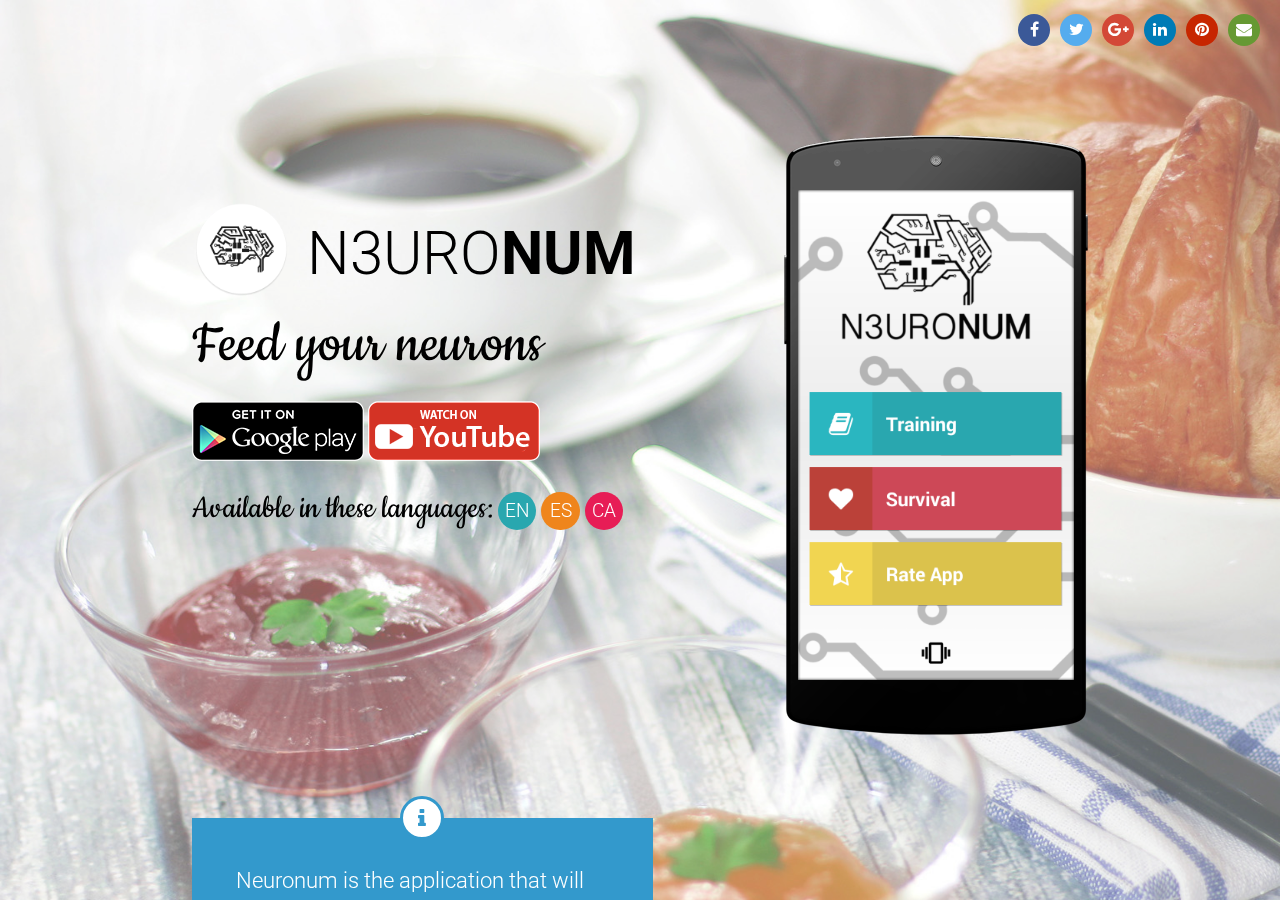
<file: index.html>
<!doctype html>
<html lang="es">
<head>
  <meta charset="utf-8">
  <meta content="IE=edge,chrome=1" http-equiv="X-UA-Compatible">
  <meta content="width=device-width; initial-scale=1.0; maximum-scale=1.0; user-scalable=0;" name="viewport">
  <link type="image/x-icon" href="img/favicon.ico" rel="shortcut icon" />
  <title>Neuronum - Keep your brain in shape</title>
  <meta name="description" content="Neuronum, mental fitness any place, any time" />

  <!-- Schema.org markup for Google+ -->
  <link rel="author" href="https://plus.google.com/10743302972109385466" />
  <meta itemprop="name" content="Neuronum" />
  <meta itemprop="description" content="Neuronum, mental fitness any place, any time" />
  <meta itemprop="image" content="http://neuronum.enjoydreamers.com/img/tw-large.png" />

  <!-- Twitter Card data -->
  <meta name="twitter:card" content="summary_large_image" />
  <meta name="twitter:site" content="@EnjoyDreamers" />
  <meta name="twitter:title" content="Neuronum" />
  <meta name="twitter:description" content="Neuronum, mental fitness any place, any time" />
  <meta name="twitter:creator" content="@EnjoyDreamers" />
  <meta name="twitter:image:src" content="http://neuronum.enjoydreamers.com/img/tw-large.png" />

  <!-- Open Graph data -->
  <meta property="og:title" content="Neuronum" />
  <meta property="og:type" content="website" />
  <meta property="og:url" content="http://neuronum.enjoydreamers.com/index.html" />
  <meta property="og:image" content="http://neuronum.enjoydreamers.com/img/fb-large.png" />
  <meta property="og:description" content="Neuronum, mental fitness any place, any time" />
  <meta property="og:site_name" content="Neuronum" />
  <meta property="article:published_time" content="2015-03-07T05:59:00+01:00" />
  <meta property="article:modified_time" content="2015-03-07T19:08:47+01:00" />

  <link href="http://fonts.googleapis.com/css?family=Cookie" rel="stylesheet" type="text/css">
  <link href='http://fonts.googleapis.com/css?family=Roboto:400,100,900italic,900,700italic,700,500,500italic,400italic,300italic,300,100italic' rel='stylesheet' type='text/css'>
  <link rel="stylesheet" href="http://maxcdn.bootstrapcdn.com/font-awesome/4.3.0/css/font-awesome.min.css">
  <link href="css/normalize.css" rel="stylesheet">
  <link href="css/styles.css" rel="stylesheet">
  <script src="https://ajax.googleapis.com/ajax/libs/jquery/1.11.2/jquery.min.js"></script>
</head>
<body>
  <div id="whiter"></div>
  <div id="darker" class="hidden"></div>

  <header>
    <span id="app-name">N3URO<strong>NUM</strong></span>

    <ul id="sharer">
      <li id="share-text">Share it</li>
      <li><a target="_blank" rel="nofollow" href="http://www.facebook.com/sharer.php?u=http://neuronum.enjoydreamers.com"><span class="gumet bg-facebook"><i class="fa fa-facebook"></i></span></a></li>
      <li><a target="_blank" rel="nofollow" href="https://twitter.com/share?url=http://neuronum.enjoydreamers.com/&text=Use+Neuronum+APP+and+test+your+mental+fitness+http://neuronum.enjoydreamers.com&hashtags=fitness,mental,app"><span class="gumet bg-twitter"><i class="fa fa-twitter"></i></span></a></li>
      <li><a target="_blank" rel="nofollow" href="https://plus.google.com/share?url=http://neuronum.enjoydreamers.com"><span class="gumet bg-gplus"><i class="fa fa-google-plus"></i></span></a></li>
      <li><a target="_blank" rel="nofollow" href="http://www.linkedin.com/shareArticle?mini=true&url=http://neuronum.enjoydreamers.com"><span class="gumet bg-linkedin"><i class="fa fa-linkedin"></i></span></a></li>
      <li><a target="_blank" rel="nofollow" href="http://pinterest.com/pin/create/link/?url=http%3A%2F%2Fneuronum.enjoydreamers.com"><span class="gumet bg-pinterest"><i class="fa fa-pinterest"></i></span></a></li>
      <li><a target="_blank" rel="nofollow" href="mailto:contact@enjoydreamers.com?subject=Neuronum APP&body=Use Neuronum APP and test your mental fitness http://neuronum.enjoydreamers.com"><span class="gumet bg-email"><i class="fa fa-envelope"></i></span></a></li>
    </ul>

    <a href="https://play.google.com/store/apps/details?id=com.enjoydreamers.neuronum" target="_blank" rel="nofollow" id="app-download"><img src="img/google-play-button-small.png"/></a>
  </header>

  <div id="content">
    <h1>
      <img id="logo" src="img/logo.png" title="Neuronum logo" alt="Neuronum logo"/>
      N3URO<strong>NUM</strong>
    </h1>
    <h2>Feed your neurons</h2>
    <div id="get-it">
      <a href="https://play.google.com/store/apps/details?id=com.enjoydreamers.neuronum" target="_blank" rel="nofollow"><img src="img/google-play-button.png" alt="Google play button" title="Google play button"/></a>
      <img id="youtube-opener" class="cursor-pointer" src="img/youtube-button.png" alt="Youtube button" title="Youtube button"/>
    </div>
    <div id="laguages">
      <span>Available in these languages:</span>
      <a class="gummet bg-eng" href="index.html" title="English">EN</a>
      <a class="gummet bg-esp" href="index_es.html" title="Español">ES</a>
      <a class="gummet bg-cat" href="index_ca.html" title="Català">CA</a>
    </div>

    <div id="main" class="desc">
      <div class="icon"><i class="fa fa-info"></i></div>
      <p>Neuronum is the application that will help you to develop your <strong>Mental Fitness</strong>.</p>
      <p>Make simple numerical calculations every day in order to improve your memory and mental arithmetic skills.</p>
      <p>Do not forget to do some exercice every day to keep a "Mens sana in corpore sano"</p>
    </div>

    <div class="example">
      <div><img src="img/neuronum_001.png" alt="Snapshot main screen" title="Snapshot main screen"/></div>
    </div>

    <div id="training" class="desc">
      <div class="icon"><i class="fa fa-book"></i></div>
      <h3>TRAINING</h3>
      <p>Choose between normal mode and memory mode.</p>
    </div>

    <div class="example">
      <div><img src="img/neuronum_002.png" alt="Snapshot training mode" title="Snapshot training mode"/></div>
    </div>

    <div id="normal-mode" class="desc">
      <div class="icon"><i class="fa fa-plus"></i></div>
      <h3>NORMAL MODE</h3>
      <p>Choose the level and the kind of operation and solve the operations that will appear.</p>
      <p>¡On each level the difficulty grows! ¿Will you be able to pass every level?</p>
    </div>

    <div class="example">
      <div><img src="img/neuronum_003.png" alt="Snapshot normal mode" title="Snapshot normal mode"/></div>
    </div>

    <div id="solve" class="desc">
      <div class="icon"><i class="fa fa-calculator"></i></div>
      <h3>SOLVE</h3>
      <p>Use the numeric keyboard to set the correct answer.</p>
      <p>Swipe your finger to go back to the operation every time you need it.</p>
    </div>

    <div class="example">
      <div><img src="img/neuronum_004.png" alt="Snapshot solve screen" title="Snapshot solve screen"/></div>
    </div>

    <div id="correct" class="desc">
      <div class="icon"><i class="fa fa-check"></i></div>
      <h3>CORRECTION</h3>
      <p>Observe the result and keep going.</p>
    </div>

    <div class="example">
      <div><img src="img/neuronum_005.png" alt="Snapshot correct screen" title="Snapshot correct screen"/></div>
    </div>

    <div id="memory-mode" class="desc">
      <div class="icon"><i class="fa fa-clock-o"></i></div>
      <h3>MEMORY MODE</h3>
      <p>As the normal mode, but you will only get some seconds to memorize the operation.</p>
    </div>

    <div class="example">
      <div><img src="img/neuronum_006.png" alt="Snapshot memory mode" title="Snapshot memory mode"/></div>
    </div>

    <div id="survival-mode" class="desc">
      <div class="icon"><i class="fa fa-heart"></i></div>
      <h3>SURVIVAL</h3>
      <p>Test your skills and overcome yourself or your friends.</p>
    </div>

    <div class="example">
      <div><img src="img/neuronum_007.png" alt="Snapshot survival mode" title="Snapshot surival mode"/></div>
    </div>

    <div id="share" class="desc">
      <div class="icon"><i class="fa fa-share-alt"></i></div>
      <h3>SHARE</h3>
      <p>Feel proud of your progress and share it with everyone.</p>
    </div>

    <div class="example">
      <div><img src="img/neuronum_008.png" alt="Snapshot share screen" title="Snapshot share screen"/></div>
    </div>

    <div id="rate" class="desc">
      <div class="icon"><i class="fa fa-star"></i></div>
      <h3>RATE</h3>
      <p>Your opinion is important to us. Share it so we can improve this APP.</p>
    </div>

    <div class="example">
      <div><img src="img/neuronum_009.png" alt="Rate us" title="Rate us"/></div>
    </div>

  </div>

  <div id="nexus-wrapper">
    <ul>
      <li data-screen="main" class="active"><img src="img/neuronum_001.png" alt="Snapshot main screen" title="Snapshot main screen"/></li>
      <li data-screen="training"><img src="img/neuronum_002.png" alt="Snapshot training mode" title="Snapshot training mode"/></li>
      <li data-screen="normal"><img src="img/neuronum_003.png" alt="Snapshot normal mode" title="Snapshot normal mode"/></li>
      <li data-screen="solve"><img src="img/neuronum_004.png" alt="Snapshot solve screen" title="Snapshot solve screen"/></li>
      <li data-screen="correct"><img src="img/neuronum_005.png" alt="Snapshot correct screen" title="Snapshot correct screen"/></li>
      <li data-screen="memory"><img src="img/neuronum_006.png" alt="Snapshot memory mode" title="Snapshot memory mode"/></li>
      <li data-screen="survival"><img src="img/neuronum_007.png" alt="Snapshot survival mode" title="Snapshot surival mode"/></li>
      <li data-screen="share"><img src="img/neuronum_008.png" alt="Snapshot share screen" title="Snapshot share screen"/></li>
      <li data-screen="rate"><img src="img/neuronum_009.png" alt="Rate us" title="Rate us"/></li>
    </ul>
  </div>

  <script>
    (function(i,s,o,g,r,a,m){i['GoogleAnalyticsObject']=r;i[r]=i[r]||function(){
      (i[r].q=i[r].q||[]).push(arguments)},i[r].l=1*new Date();a=s.createElement(o),
      m=s.getElementsByTagName(o)[0];a.async=1;a.src=g;m.parentNode.insertBefore(a,m)
    })(window,document,'script','http://www.google-analytics.com/analytics.js','ga');

    ga('create', 'UA-59213314-2', 'auto');
    ga('send', 'pageview');

    var boxes = new Array($('#training'), $('#normal-mode'), $('#solve'), $('#correct'), $('#memory-mode'), $('#survival-mode'), $('#share'), $('#rate'));
    var lis = new Array('training', 'normal', 'solve', 'correct', 'memory', 'survival', 'share', 'rate');

    $('#youtube-opener').on('click', function(){
      $('#darker').removeClass('hidden');
      $('#darker').html('<iframe src="https://www.youtube.com/embed/XnTsPw__YqE" frameborder="0" width="' + ($(window).width() - 100) + '" height="' + ($(window).height() - 100) + '"></iframe>');
    });

    $('#darker').on('click', function(){
      $('#darker').html('');
      $('#darker').addClass('hidden');
    });

    $('#content').on('scroll', function(data) {
      var scrolled = $('#content').scrollTop();
      var screenHeight = $(window).height();

      if ($('#main').offset().top <= screenHeight) {
        $('header').addClass('show');
      } else{
        $('header').removeClass('show');
      }

      for (var i = 0; i < boxes.length; i++) {
        if (boxes[i].offset().top <= screenHeight && boxes[i].offset().top >= (screenHeight - 200)) {
          var percentage = Math.floor(((boxes[i].offset().top - (screenHeight - 200))/200) * 200);
          $('li[data-screen="' + lis[i] + '"]').css('top', percentage+'%');
        } else if (boxes[i].offset().top < (screenHeight - 200)) {
          $('li[data-screen="' + lis[i] + '"]').css('top', '0');
        } else if (boxes[i].offset().top > screenHeight - 200) {
          $('li[data-screen="' + lis[i] + '"]').css('top', '100%');
        }
      }
    });
  </script>
</body>
</html>
</file>
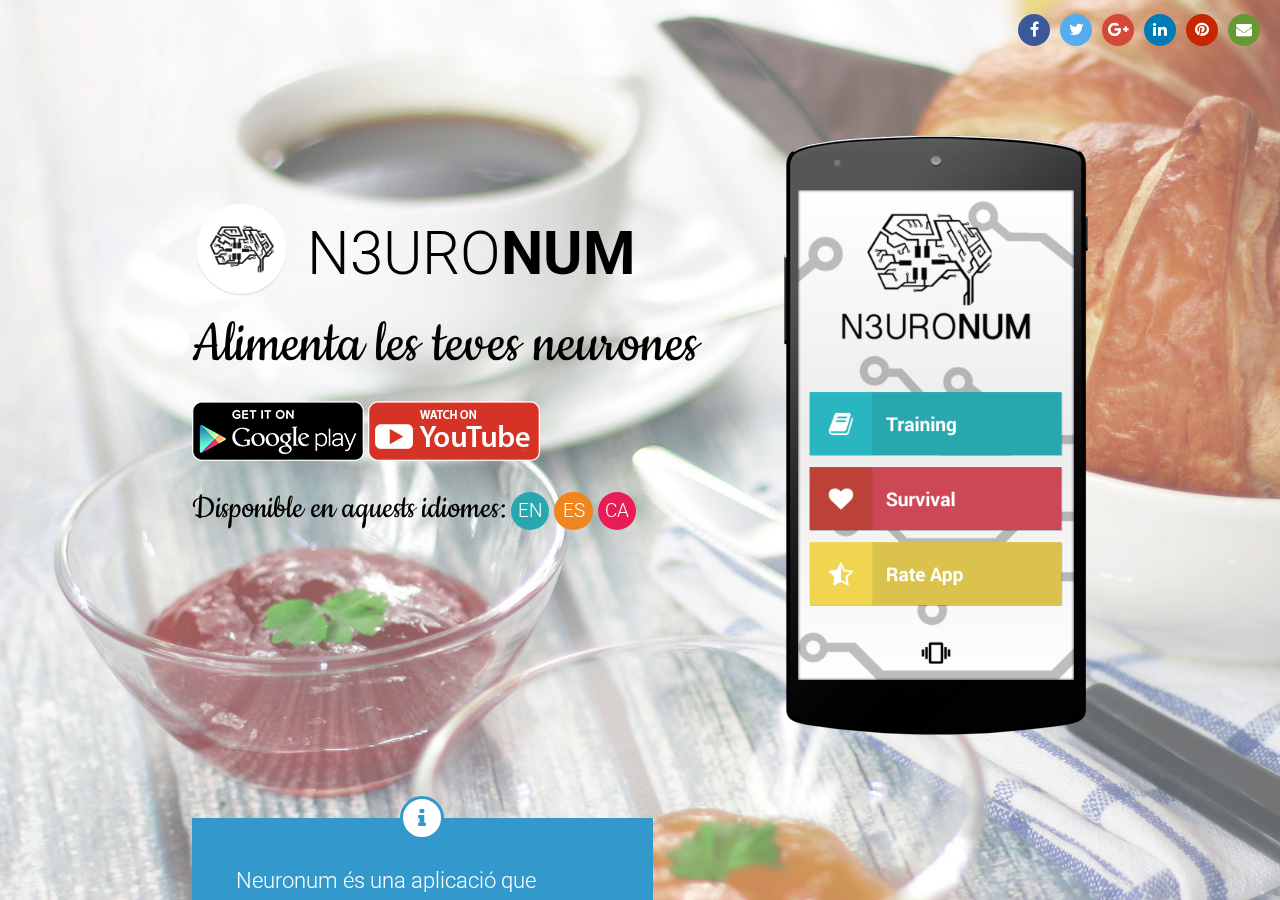
<file: index_ca.html>
<!doctype html>
<html lang="ca">
<head>
  <meta charset="utf-8">
  <meta content="IE=edge,chrome=1" http-equiv="X-UA-Compatible">
  <meta content="width=device-width; initial-scale=1.0; maximum-scale=1.0; user-scalable=0;" name="viewport">
  <link type="image/x-icon" href="img/favicon.ico" rel="shortcut icon">
  <title>Neuronum - Mantingues les teves neurones en forma</title>
  <meta name="description" content="Neuronum, fitness mental a qualsevol hora i lloc" />

  <!-- Schema.org markup for Google+ -->
  <link rel="author" href="https://plus.google.com/10743302972109385466" />
  <meta itemprop="name" content="Neuronum" />
  <meta itemprop="description" content="Neuronum, fitness mental a qualsevol hora i lloc" />
  <meta itemprop="image" content="http://neuronum.enjoydreamers.com/img/tw-large.png" />

  <!-- Twitter Card data -->
  <meta name="twitter:card" content="summary_large_image" />
  <meta name="twitter:site" content="@EnjoyDreamers" />
  <meta name="twitter:title" content="Neuronum" />
  <meta name="twitter:description" content="Neuronum, fitness mental a qualsevol hora i lloc" />
  <meta name="twitter:creator" content="@EnjoyDreamers" />
  <meta name="twitter:image:src" content="http://neuronum.enjoydreamers.com/img/tw-large.png" />

  <!-- Open Graph data -->
  <meta property="og:title" content="Neuronum" />
  <meta property="og:type" content="website" />
  <meta property="og:url" content="http://neuronum.enjoydreamers.com/index_ca.html" />
  <meta property="og:image" content="http://neuronum.enjoydreamers.com/img/fb-large.png" />
  <meta property="og:description" content="Neuronum, fitness mental a qualsevol hora i lloc" />
  <meta property="og:site_name" content="Neuronum" />
  <meta property="article:published_time" content="2015-03-07T05:59:00+01:00" />
  <meta property="article:modified_time" content="2015-03-07T19:08:47+01:00" />

  <link href="http://fonts.googleapis.com/css?family=Cookie" rel="stylesheet" type="text/css">
  <link href='http://fonts.googleapis.com/css?family=Roboto:400,100,900italic,900,700italic,700,500,500italic,400italic,300italic,300,100italic' rel='stylesheet' type='text/css'>
  <link rel="stylesheet" href="http://maxcdn.bootstrapcdn.com/font-awesome/4.3.0/css/font-awesome.min.css">
  <link href="css/normalize.css" rel="stylesheet">
  <link href="css/styles.css" rel="stylesheet">
  <script src="https://ajax.googleapis.com/ajax/libs/jquery/1.11.2/jquery.min.js"></script>
</head>
<body>
  <div id="whiter"></div>
  <div id="darker" class="hidden"></div>

  <header>
    <span id="app-name">N3URO<strong>NUM</strong></span>

    <ul id="sharer">
      <li id="share-text">Comparteix-lo</li>
      <li><a target="_blank" rel="nofollow" href="http://www.facebook.com/sharer.php?u=http://neuronum.enjoydreamers.com"><span class="gumet bg-facebook"><i class="fa fa-facebook"></i></span></a></li>
      <li><a target="_blank" rel="nofollow" href="https://twitter.com/share?url=http://neuronum.enjoydreamers.com/&text=Prova+l'APP+Neuronum+i+posa+a+prova+el+teu+fitness+mental+http://neuronum.enjoydreamers.com&hashtags=fitness,mental,app"><span class="gumet bg-twitter"><i class="fa fa-twitter"></i></span></a></li>
      <li><a target="_blank" rel="nofollow" href="https://plus.google.com/share?url=http://neuronum.enjoydreamers.com"><span class="gumet bg-gplus"><i class="fa fa-google-plus"></i></span></a></li>
      <li><a target="_blank" rel="nofollow" href="http://www.linkedin.com/shareArticle?mini=true&url=http://neuronum.enjoydreamers.com"><span class="gumet bg-linkedin"><i class="fa fa-linkedin"></i></span></a></li>
      <li><a target="_blank" rel="nofollow" href="http://pinterest.com/pin/create/link/?url=http%3A%2F%2Fneuronum.enjoydreamers.com"><span class="gumet bg-pinterest"><i class="fa fa-pinterest"></i></span></a></li>
      <li><a target="_blank" rel="nofollow" href="mailto:contact@enjoydreamers.com?subject=Neuronum APP&body=Prova l'APP Neuronum i posa a prova el teu fitness mental http://neuronum.enjoydreamers.com"><span class="gumet bg-email"><i class="fa fa-envelope"></i></span></a></li>
    </ul>

    <a href="https://play.google.com/store/apps/details?id=com.enjoydreamers.neuronum" target="_blank" rel="nofollow" id="app-download"><img src="img/google-play-button-small.png"/></a>
  </header>

  <div id="content">
    <h1>
      <img id="logo" src="img/logo.png" title="Neuronum logo" alt="Neuronum logo"/>
      N3URO<strong>NUM</strong>
    </h1>
    <h2>Alimenta les teves neurones</h2>
    <div id="get-it">
      <a href="https://play.google.com/store/apps/details?id=com.enjoydreamers.neuronum" target="_blank" rel="nofollow"><img src="img/google-play-button.png" alt="Google play button" title="Google play button"/></a>
      <img id="youtube-opener" class="cursor-pointer" src="img/youtube-button.png" alt="Youtube button" title="Youtube button"/>
    </div>
    <div id="laguages">
      <span>Disponible en aquests idiomes:</span>
      <a class="gummet bg-eng" href="index.html" title="English">EN</a>
      <a class="gummet bg-esp" href="index_es.html" title="Español">ES</a>
      <a class="gummet bg-cat" href="index_ca.html" title="Català">CA</a>
    </div>

    <div id="main" class="desc">
      <div class="icon"><i class="fa fa-info"></i></div>
      <p>Neuronum és una aplicació que t'ajudarà a desenvolupar el teu <strong>Fitness mental</strong>.</p>
      <p>Realitza càlculs numèrics senzills cada dia i millora les teves capacitats de memorització i de càlcul mental.</p>
      <p>No oblidis realitzar exercici cada dia per mantenir una "Mens sana in corpore sano"</p>
    </div>

    <div class="example">
      <div><img src="img/neuronum_001.png" alt="Snapshot main screen" title="Snapshot main screen"/></div>
    </div>

    <div id="training" class="desc">
      <div class="icon"><i class="fa fa-book"></i></div>
      <h3>ENTRENAMENT</h3>
      <p>Escull entre entrenament normal o memòria.</p>
    </div>

    <div class="example">
      <div><img src="img/neuronum_002.png" alt="Snapshot training mode" title="Snapshot training mode"/></div>
    </div>

    <div id="normal-mode" class="desc">
      <div class="icon"><i class="fa fa-plus"></i></div>
      <h3>MODE NORMAL</h3>
      <p>Escull el nivell i tipus d'operacions i resol les operacions que apareguin.</p>
      <p>¡Cada cop són més difícils! ¿Podràs amb tots els nivells?</p>
    </div>

    <div class="example">
      <div><img src="img/neuronum_003.png" alt="Snapshot normal mode" title="Snapshot normal mode"/></div>
    </div>

    <div id="solve" class="desc">
      <div class="icon"><i class="fa fa-calculator"></i></div>
      <h3>RESOL</h3>
      <p>Fes servir el teclat numèric per introduir la resposta correcta.</p>
      <p>Llisca el dit per tornar a l'operació sempre que ho necessitis.</p>
    </div>

    <div class="example">
      <div><img src="img/neuronum_004.png" alt="Snapshot solve screen" title="Snapshot solve screen"/></div>
    </div>

    <div id="correct" class="desc">
      <div class="icon"><i class="fa fa-check"></i></div>
      <h3>CORRECCIÓ</h3>
      <p>Observa el resultat de l'operació, i segueix operant.</p>
    </div>

    <div class="example">
      <div><img src="img/neuronum_005.png" alt="Snapshot correct screen" title="Snapshot correct screen"/></div>
    </div>

    <div id="memory-mode" class="desc">
      <div class="icon"><i class="fa fa-clock-o"></i></div>
      <h3>MODE MEMÒRIA</h3>
      <p>Com el mode normal, però només disposes d'uns segons per memoritzar l'operació.</p>
    </div>

    <div class="example">
      <div><img src="img/neuronum_006.png" alt="Snapshot memory mode" title="Snapshot memory mode"/></div>
    </div>

    <div id="survival-mode" class="desc">
      <div class="icon"><i class="fa fa-heart"></i></div>
      <h3>SUPERVIVÈNCIA</h3>
      <p>Posa a prova les teves habilitats i supera't a tu mateix o als teus amics.</p>
    </div>

    <div class="example">
      <div><img src="img/neuronum_007.png" alt="Snapshot survival mode" title="Snapshot surival mode"/></div>
    </div>

    <div id="share" class="desc">
      <div class="icon"><i class="fa fa-share-alt"></i></div>
      <h3>COMPARTEIX</h3>
      <p>Sent-te orgullós del teu progrés i comparteix-lo amb els altres.</p>
    </div>

    <div class="example">
      <div><img src="img/neuronum_008.png" alt="Snapshot share screen" title="Snapshot share screen"/></div>
    </div>

    <div id="rate" class="desc">
      <div class="icon"><i class="fa fa-star"></i></div>
      <h3>VALORA</h3>
      <p>La teva opinió és molt important per a nosaltres. Comparteix-nos-la per poder millorar l'aplicació.</p>
    </div>

    <div class="example">
      <div><img src="img/neuronum_009.png" alt="Rate us" title="Rate us"/></div>
    </div>

  </div>

  <div id="nexus-wrapper">
    <ul>
      <li data-screen="main" class="active"><img src="img/neuronum_001.png" alt="Snapshot main screen" title="Snapshot main screen"/></li>
      <li data-screen="training"><img src="img/neuronum_002.png" alt="Snapshot training mode" title="Snapshot training mode"/></li>
      <li data-screen="normal"><img src="img/neuronum_003.png" alt="Snapshot normal mode" title="Snapshot normal mode"/></li>
      <li data-screen="solve"><img src="img/neuronum_004.png" alt="Snapshot solve screen" title="Snapshot solve screen"/></li>
      <li data-screen="correct"><img src="img/neuronum_005.png" alt="Snapshot correct screen" title="Snapshot correct screen"/></li>
      <li data-screen="memory"><img src="img/neuronum_006.png" alt="Snapshot memory mode" title="Snapshot memory mode"/></li>
      <li data-screen="survival"><img src="img/neuronum_007.png" alt="Snapshot survival mode" title="Snapshot surival mode"/></li>
      <li data-screen="share"><img src="img/neuronum_008.png" alt="Snapshot share screen" title="Snapshot share screen"/></li>
      <li data-screen="rate"><img src="img/neuronum_009.png" alt="Rate us" title="Rate us"/></li>
    </ul>
  </div>


  <script>
    (function(i,s,o,g,r,a,m){i['GoogleAnalyticsObject']=r;i[r]=i[r]||function(){
      (i[r].q=i[r].q||[]).push(arguments)},i[r].l=1*new Date();a=s.createElement(o),
      m=s.getElementsByTagName(o)[0];a.async=1;a.src=g;m.parentNode.insertBefore(a,m)
    })(window,document,'script','http://www.google-analytics.com/analytics.js','ga');

    ga('create', 'UA-59213314-2', 'auto');
    ga('send', 'pageview');

    var boxes = new Array($('#training'), $('#normal-mode'), $('#solve'), $('#correct'), $('#memory-mode'), $('#survival-mode'), $('#share'), $('#rate'));
    var lis = new Array('training', 'normal', 'solve', 'correct', 'memory', 'survival', 'share', 'rate');

    $('#youtube-opener').on('click', function(){
      $('#darker').removeClass('hidden');
      $('#darker').html('<iframe src="https://www.youtube.com/embed/SYl4ZUmB-yE" frameborder="0" width="' + ($(window).width() - 100) + '" height="' + ($(window).height() - 100) + '"></iframe>');
    });

    $('#darker').on('click', function(){
      $('#darker').html('');
      $('#darker').addClass('hidden');
    });

    $('#content').on('scroll', function(data) {
      var scrolled = $('#content').scrollTop();
      var screenHeight = $(window).height();

      if ($('#main').offset().top <= screenHeight) {
        $('header').addClass('show');
      } else{
        $('header').removeClass('show');
      }

      for (var i = 0; i < boxes.length; i++) {
        if (boxes[i].offset().top <= screenHeight && boxes[i].offset().top >= (screenHeight - 200)) {
          var percentage = Math.floor(((boxes[i].offset().top - (screenHeight - 200))/200) * 200);
          $('li[data-screen="' + lis[i] + '"]').css('top', percentage+'%');
        } else if (boxes[i].offset().top < (screenHeight - 200)) {
          $('li[data-screen="' + lis[i] + '"]').css('top', '0');
        } else if (boxes[i].offset().top > screenHeight - 200) {
          $('li[data-screen="' + lis[i] + '"]').css('top', '100%');
        }
      }
    });
  </script>
</body>
</html>
</file>
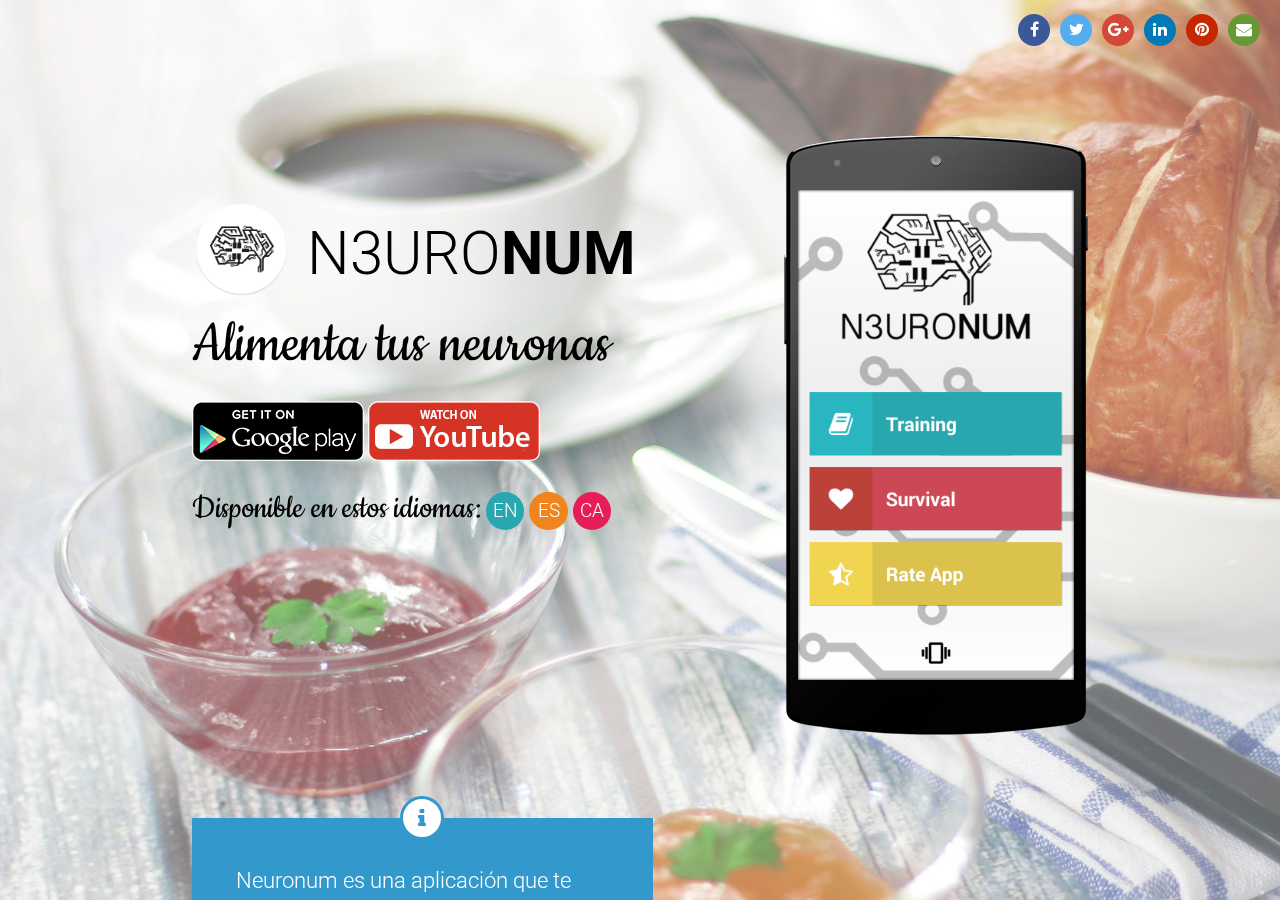
<file: index_es.html>
<!doctype html>
<html lang="es">
<head>
  <meta charset="utf-8" />
  <meta content="IE=edge,chrome=1" http-equiv="X-UA-Compatible" />
  <meta content="width=device-width; initial-scale=1.0; maximum-scale=1.0; user-scalable=0;" name="viewport" />
  <link type="image/x-icon" href="img/favicon.ico" rel="shortcut icon" />
  <title>Neuronum - Mantén tus neuronas en forma</title>
  <meta name="description" content="Neuronum, fitness mental en cualquier momento y lugar" />

  <!-- Schema.org markup for Google+ -->
  <link rel="author" href="https://plus.google.com/10743302972109385466" />
  <meta itemprop="name" content="Neuronum" />
  <meta itemprop="description" content="Neuronum, fitness mental en cualquier momento y lugar" />
  <meta itemprop="image" content="http://neuronum.enjoydreamers.com/img/tw-large.png" />

  <!-- Twitter Card data -->
  <meta name="twitter:card" content="summary_large_image" />
  <meta name="twitter:site" content="@EnjoyDreamers" />
  <meta name="twitter:title" content="Neuronum" />
  <meta name="twitter:description" content="Neuronum, fitness mental en cualquier momento y lugar" />
  <meta name="twitter:creator" content="@EnjoyDreamers" />
  <meta name="twitter:image:src" content="http://neuronum.enjoydreamers.com/img/tw-large.png" />

  <!-- Open Graph data -->
  <meta property="og:title" content="Neuronum" />
  <meta property="og:type" content="website" />
  <meta property="og:url" content="http://neuronum.enjoydreamers.com/index_es.html" />
  <meta property="og:image" content="http://neuronum.enjoydreamers.com/img/fb-large.png" />
  <meta property="og:description" content="Neuronum, fitness mental en cualquier momento y lugar" />
  <meta property="og:site_name" content="Neuronum" />
  <meta property="article:published_time" content="2015-03-07T05:59:00+01:00" />
  <meta property="article:modified_time" content="2015-03-07T19:08:47+01:00" />

  <link href="http://fonts.googleapis.com/css?family=Cookie" rel="stylesheet" type="text/css" />
  <link href='http://fonts.googleapis.com/css?family=Roboto:400,100,900italic,900,700italic,700,500,500italic,400italic,300italic,300,100italic' rel='stylesheet' type='text/css' />
  <link rel="stylesheet" href="http://maxcdn.bootstrapcdn.com/font-awesome/4.3.0/css/font-awesome.min.css" />
  <link href="css/normalize.css" rel="stylesheet" />
  <link href="css/styles.css" rel="stylesheet" />
  <script src="https://ajax.googleapis.com/ajax/libs/jquery/1.11.2/jquery.min.js"></script>
</head>
<body>
  <div id="whiter"></div>
  <div id="darker" class="hidden"></div>

  <header>
    <span id="app-name">N3URO<strong>NUM</strong></span>

    <ul id="sharer">
      <li id="share-text">Compártelo</li>
      <li><a target="_blank" rel="nofollow" href="http://www.facebook.com/sharer.php?u=http://neuronum.enjoydreamers.com"><span class="gumet bg-facebook"><i class="fa fa-facebook"></i></span></a></li>
      <li><a target="_blank" rel="nofollow" href="https://twitter.com/share?url=http://neuronum.enjoydreamers.com/&text=Prueba+la+APP+Neuronum+y+pon+a+prueba+tu+fitness+mental+http://neuronum.enjoydreamers.com&hashtags=fitness,mental,app"><span class="gumet bg-twitter"><i class="fa fa-twitter"></i></span></a></li>
      <li><a target="_blank" rel="nofollow" href="https://plus.google.com/share?url=http://neuronum.enjoydreamers.com"><span class="gumet bg-gplus"><i class="fa fa-google-plus"></i></span></a></li>
      <li><a target="_blank" rel="nofollow" href="http://www.linkedin.com/shareArticle?mini=true&url=http://neuronum.enjoydreamers.com"><span class="gumet bg-linkedin"><i class="fa fa-linkedin"></i></span></a></li>
      <li><a target="_blank" rel="nofollow" href="http://pinterest.com/pin/create/link/?url=http%3A%2F%2Fneuronum.enjoydreamers.com"><span class="gumet bg-pinterest"><i class="fa fa-pinterest"></i></span></a></li>
      <li><a target="_blank" rel="nofollow" href="mailto:contact@enjoydreamers.com?subject=Neuronum APP&body=Prueba la APP Neuronum y pon a prueba tu fitness mental http://neuronum.enjoydreamers.com"><span class="gumet bg-email"><i class="fa fa-envelope"></i></span></a></li>
    </ul>

    <a id="app-download" href="https://play.google.com/store/apps/details?id=com.enjoydreamers.neuronum" target="_blank" rel="nofollow"><img src="img/google-play-button-small.png"/></a>
  </header>

  <div id="content">
    <h1>
      <img id="logo" src="img/logo.png" title="Neuronum logo" alt="Neuronum logo"/>
      N3URO<strong>NUM</strong>
    </h1>
    <h2>Alimenta tus neuronas</h2>
    <div id="get-it">
      <a href="https://play.google.com/store/apps/details?id=com.enjoydreamers.neuronum" target="_blank" rel="nofollow"><img src="img/google-play-button.png" alt="Google play button" title="Google play button"/></a>
      <img id="youtube-opener" class="cursor-pointer" src="img/youtube-button.png" alt="Youtube button" title="Youtube button"/>
    </div>
    <div id="laguages">
      <span>Disponible en estos idiomas:</span>
      <a class="gummet bg-eng" href="index.html" title="English">EN</a>
      <a class="gummet bg-esp" href="index_es.html" title="Español">ES</a>
      <a class="gummet bg-cat" href="index_ca.html" title="Català">CA</a>
    </div>

    <div id="main" class="desc">
      <div class="icon"><i class="fa fa-info"></i></div>
      <p>Neuronum es una aplicación que te ayudará a desarrollar tu <strong>Fitness mental</strong>.</p>
      <p>Realiza cálculos numéricos simples cada día y mejora tu capacidad de memorización y cálculo mental.</p>
      <p>No olvides realizar ejercicio cada día para mantener una "Mens sana in corpore sano"</p>
    </div>

    <div class="example">
      <div><img src="img/neuronum_001.png" alt="Snapshot main screen" title="Snapshot main screen"/></div>
    </div>

    <div id="training" class="desc">
      <div class="icon"><i class="fa fa-book"></i></div>
      <h3>ENTRENAMIENTO</h3>
      <p>Escoge entre entrenamiento normal o memoria.</p>
    </div>

    <div class="example">
      <div><img src="img/neuronum_002.png" alt="Snapshot training mode" title="Snapshot training mode"/></div>
    </div>

    <div id="normal-mode" class="desc">
      <div class="icon"><i class="fa fa-plus"></i></div>
      <h3>MODO NORMAL</h3>
      <p>Elije el nivel y tipo de operaciones y resuelve las operaciones que aparezcan.</p>
      <p>¡Cada vez son más difíciles! ¿Podrás con todos los niveles?</p>
    </div>

    <div class="example">
      <div><img src="img/neuronum_003.png" alt="Snapshot normal mode" title="Snapshot normal mode"/></div>
    </div>

    <div id="solve" class="desc">
      <div class="icon"><i class="fa fa-calculator"></i></div>
      <h3>RESUELVE</h3>
      <p>Usa el teclado numérico para introducir la resupuesta correcta.</p>
      <p>Desliza el dedo para volver a la operación siempre que lo necessites.</p>
    </div>

    <div class="example">
      <div><img src="img/neuronum_004.png" alt="Snapshot solve screen" title="Snapshot solve screen"/></div>
    </div>

    <div id="correct" class="desc">
      <div class="icon"><i class="fa fa-check"></i></div>
      <h3>CORRECCIÓN</h3>
      <p>Observa el resultado de la operación, y sigue operando.</p>
    </div>

    <div class="example">
      <div><img src="img/neuronum_005.png" alt="Snapshot correct screen" title="Snapshot correct screen"/></div>
    </div>

    <div id="memory-mode" class="desc">
      <div class="icon"><i class="fa fa-clock-o"></i></div>
      <h3>MODO MEMORIA</h3>
      <p>Como el modo normal, pero sólo dispones de unos segundos para memorizar la operación.</p>
    </div>

    <div class="example">
      <div><img src="img/neuronum_006.png" alt="Snapshot memory mode" title="Snapshot memory mode"/></div>
    </div>

    <div id="survival-mode" class="desc">
      <div class="icon"><i class="fa fa-heart"></i></div>
      <h3>SUPERVIVENCIA</h3>
      <p>Pon a prueba tus habilidades y supérate a ti mismo o a tus amigos.</p>
    </div>

    <div class="example">
      <div><img src="img/neuronum_007.png" alt="Snapshot survival mode" title="Snapshot surival mode"/></div>
    </div>

    <div id="share" class="desc">
      <div class="icon"><i class="fa fa-share-alt"></i></div>
      <h3>COMPARTE</h3>
      <p>Siéntete orgulloso de tu progreso y compártelo con los demás.</p>
    </div>

    <div class="example">
      <div><img src="img/neuronum_008.png" alt="Snapshot share screen" title="Snapshot share screen"/></div>
    </div>

    <div id="rate" class="desc">
      <div class="icon"><i class="fa fa-star"></i></div>
      <h3>VALORA</h3>
      <p>Tu opinión es muy importante para nosotros. Compártenosla para que podamos mejorar la aplicación.</p>
    </div>

    <div class="example">
      <div><img src="img/neuronum_009.png" alt="Rate us" title="Rate us"/></div>
    </div>

  </div>

  <div id="nexus-wrapper">
    <ul>
      <li data-screen="main" class="active"><img src="img/neuronum_001.png" alt="Snapshot main screen" title="Snapshot main screen"/></li>
      <li data-screen="training"><img src="img/neuronum_002.png" alt="Snapshot training mode" title="Snapshot training mode"/></li>
      <li data-screen="normal"><img src="img/neuronum_003.png" alt="Snapshot normal mode" title="Snapshot normal mode"/></li>
      <li data-screen="solve"><img src="img/neuronum_004.png" alt="Snapshot solve screen" title="Snapshot solve screen"/></li>
      <li data-screen="correct"><img src="img/neuronum_005.png" alt="Snapshot correct screen" title="Snapshot correct screen"/></li>
      <li data-screen="memory"><img src="img/neuronum_006.png" alt="Snapshot memory mode" title="Snapshot memory mode"/></li>
      <li data-screen="survival"><img src="img/neuronum_007.png" alt="Snapshot survival mode" title="Snapshot surival mode"/></li>
      <li data-screen="share"><img src="img/neuronum_008.png" alt="Snapshot share screen" title="Snapshot share screen"/></li>
      <li data-screen="rate"><img src="img/neuronum_009.png" alt="Rate us" title="Rate us"/></li>
    </ul>
  </div>


  <script>
    (function(i,s,o,g,r,a,m){i['GoogleAnalyticsObject']=r;i[r]=i[r]||function(){
      (i[r].q=i[r].q||[]).push(arguments)},i[r].l=1*new Date();a=s.createElement(o),
      m=s.getElementsByTagName(o)[0];a.async=1;a.src=g;m.parentNode.insertBefore(a,m)
    })(window,document,'script','http://www.google-analytics.com/analytics.js','ga');

    ga('create', 'UA-59213314-2', 'auto');
    ga('send', 'pageview');

    var boxes = new Array($('#training'), $('#normal-mode'), $('#solve'), $('#correct'), $('#memory-mode'), $('#survival-mode'), $('#share'), $('#rate'));
    var lis = new Array('training', 'normal', 'solve', 'correct', 'memory', 'survival', 'share', 'rate');

    $('#youtube-opener').on('click', function(){
      $('#darker').removeClass('hidden');
      $('#darker').html('<iframe src="https://www.youtube.com/embed/5UpmJGLvAbE" frameborder="0" width="' + ($(window).width() - 100) + '" height="' + ($(window).height() - 100) + '"></iframe>');
    });

    $('#darker').on('click', function(){
      $('#darker').html('');
      $('#darker').addClass('hidden');
    });

    $('#content').on('scroll', function(data) {
      var scrolled = $('#content').scrollTop();
      var screenHeight = $(window).height();

      if ($('#main').offset().top <= screenHeight) {
        $('header').addClass('show');
      } else{
        $('header').removeClass('show');
      }

      for (var i = 0; i < boxes.length; i++) {
        if (boxes[i].offset().top <= screenHeight && boxes[i].offset().top >= (screenHeight - 200)) {
          var percentage = Math.floor(((boxes[i].offset().top - (screenHeight - 200))/200) * 200);
          $('li[data-screen="' + lis[i] + '"]').css('top', percentage+'%');
        } else if (boxes[i].offset().top < (screenHeight - 200)) {
          $('li[data-screen="' + lis[i] + '"]').css('top', '0');
        } else if (boxes[i].offset().top > screenHeight - 200) {
          $('li[data-screen="' + lis[i] + '"]').css('top', '100%');
        }
      }
    });
  </script>
</body>
</html>
</file>
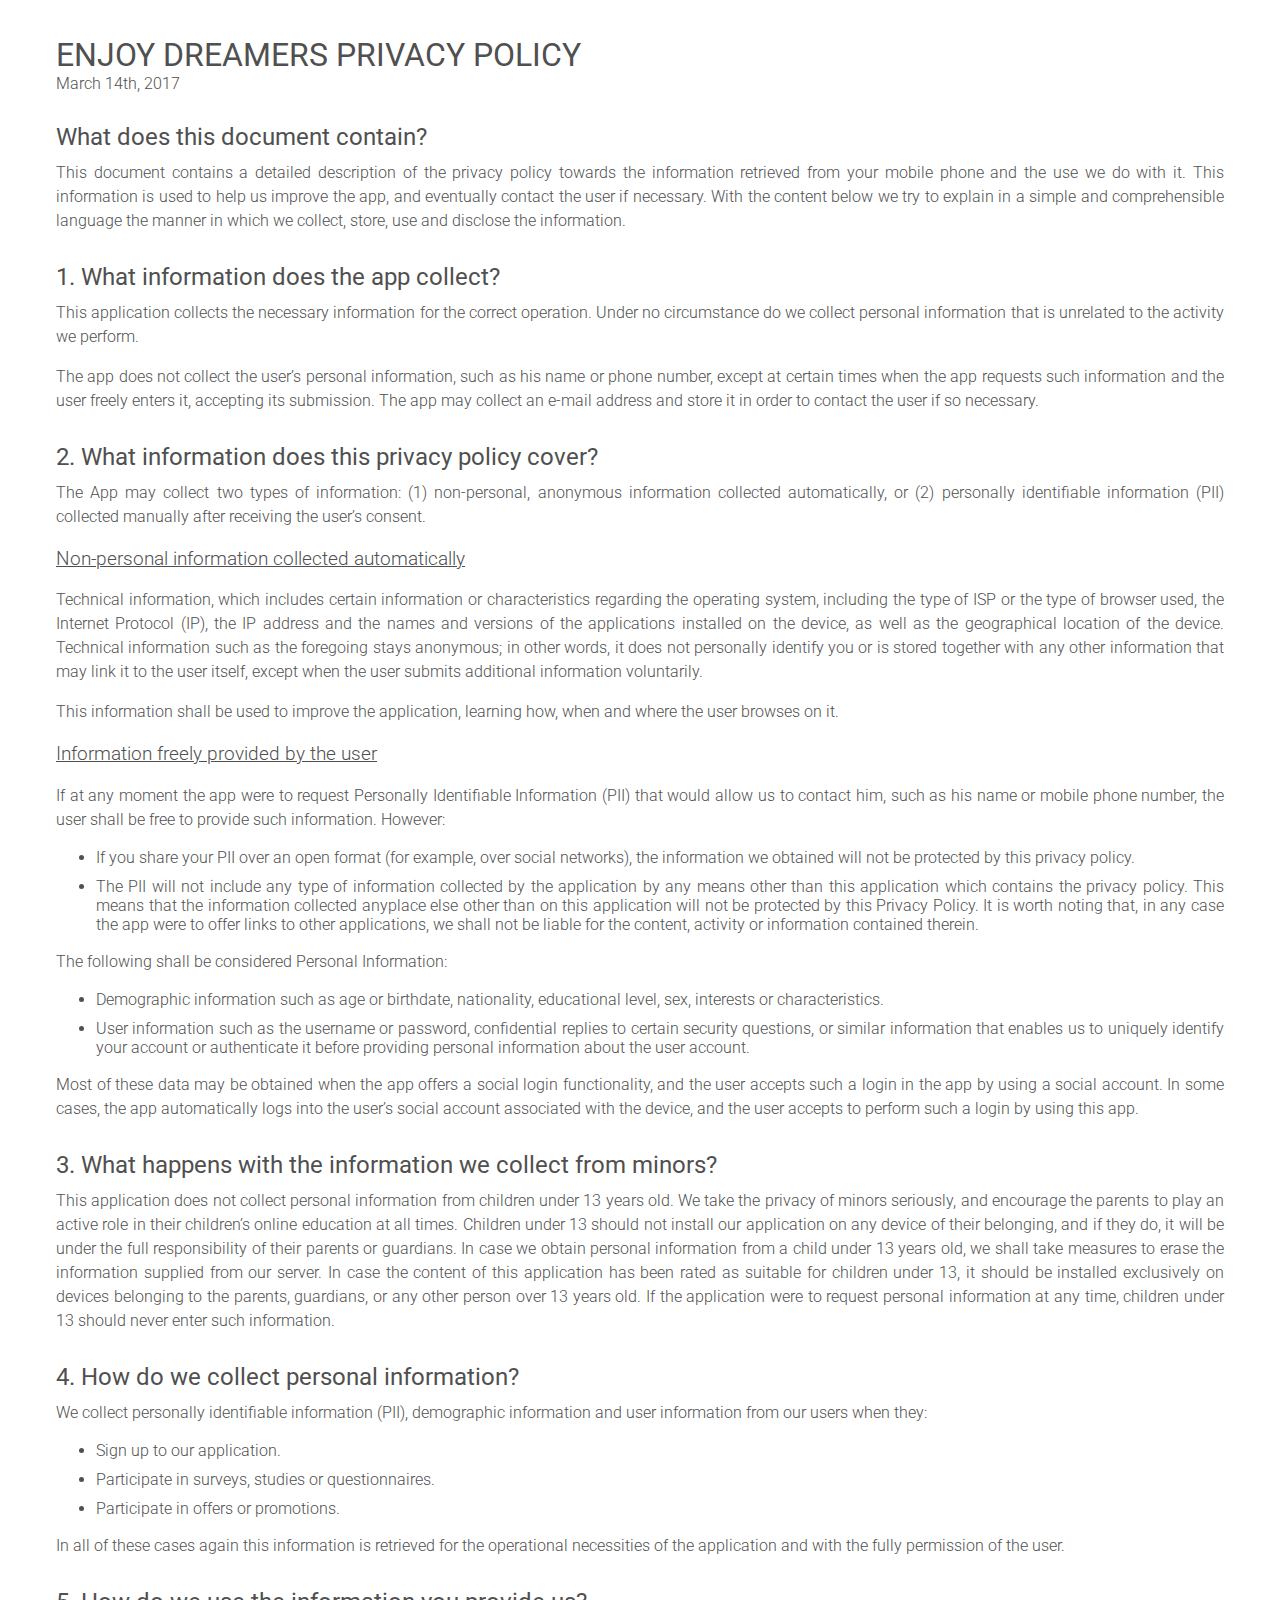
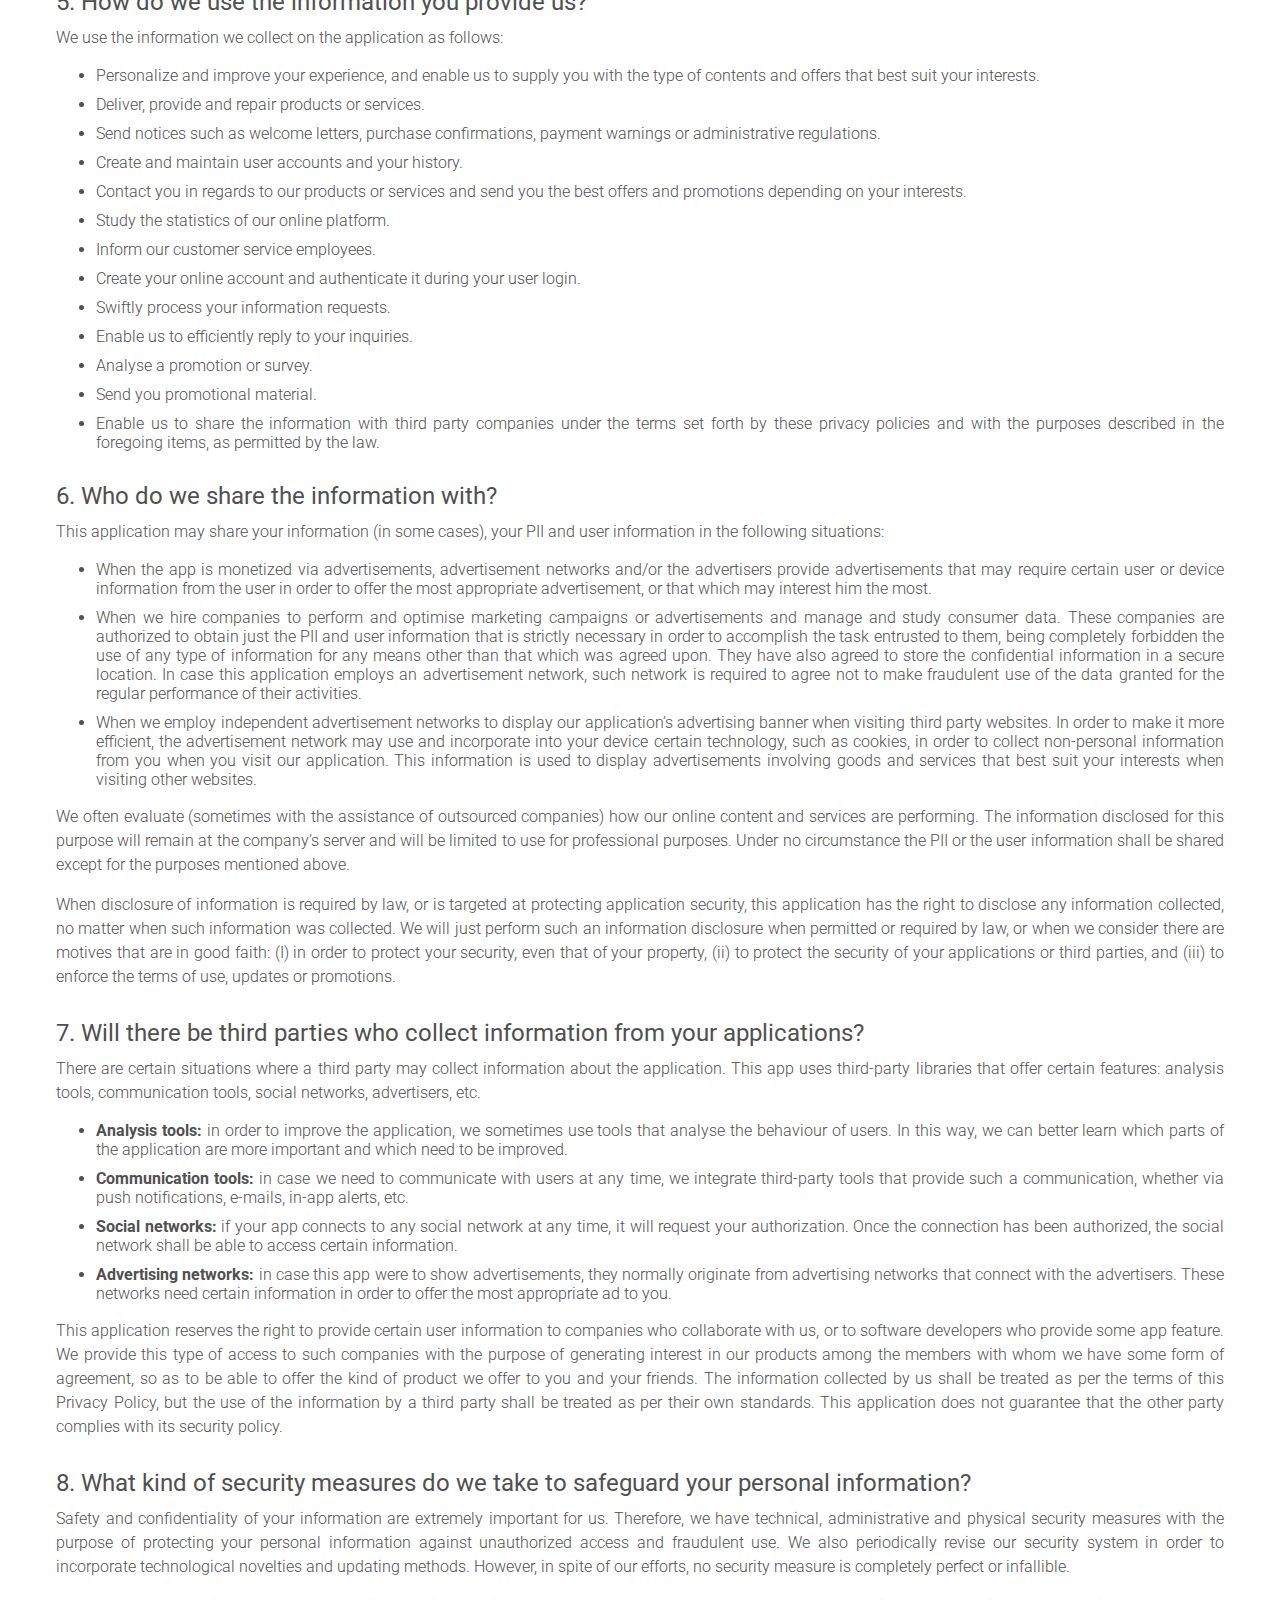
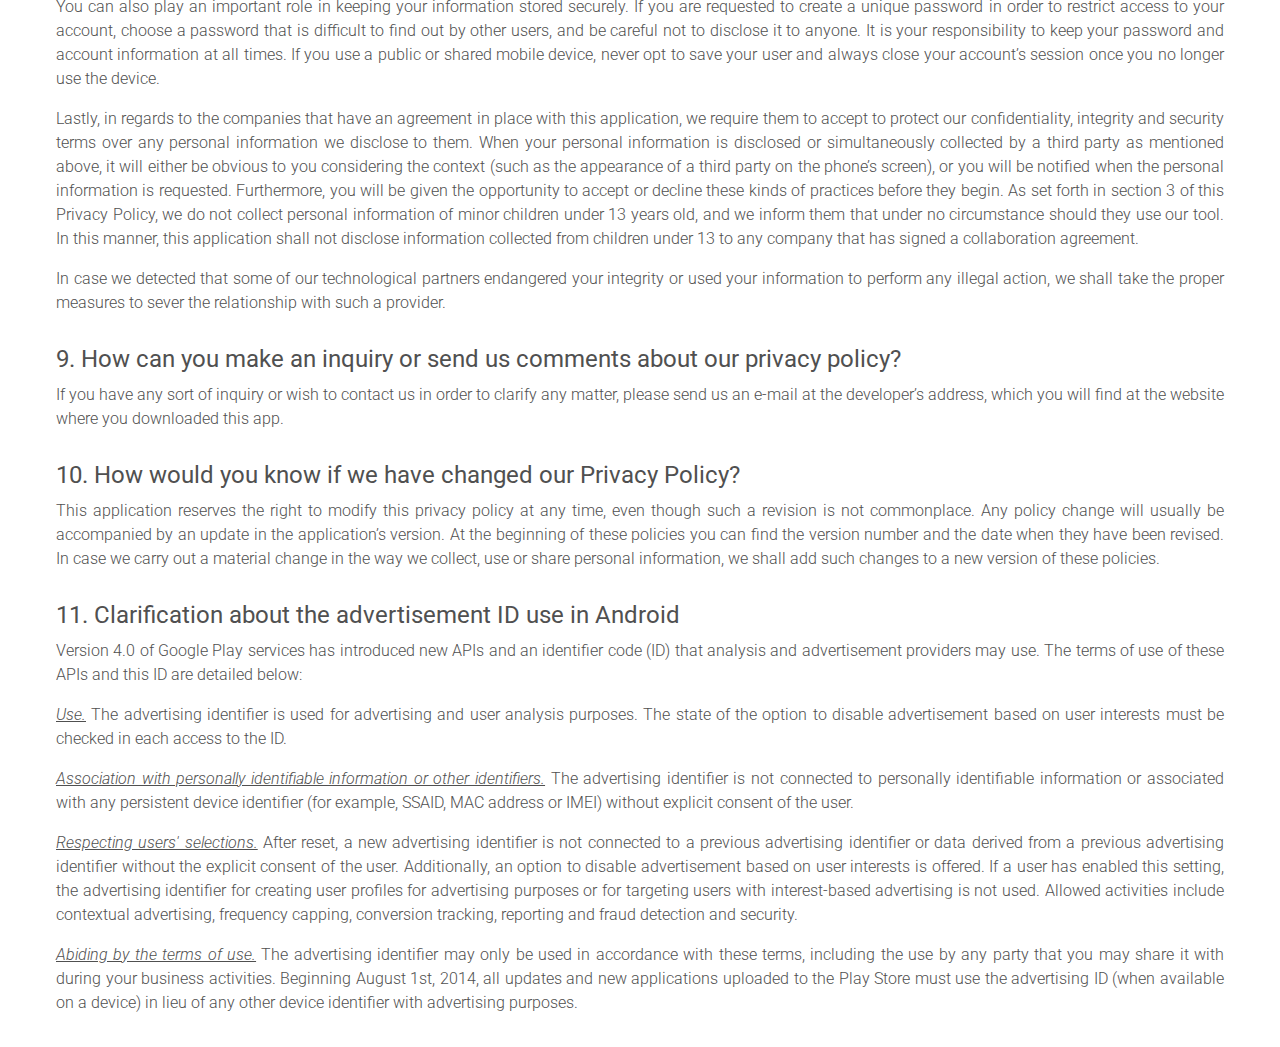
<file: policy.html>
<!doctype html>
<html lang="es">
<head>
  <meta charset="utf-8">
  <meta content="IE=edge,chrome=1" http-equiv="X-UA-Compatible">
  <meta content="width=device-width; initial-scale=1.0; maximum-scale=1.0; user-scalable=0;" name="viewport">
  <link type="image/x-icon" href="img/favicon.ico" rel="shortcut icon" />
  <title>Neuronum - Keep your brain in shape</title>
  <meta name="description" content="Neuronum, mental fitness any place, any time" />

  <!-- Schema.org markup for Google+ -->
  <link rel="author" href="https://plus.google.com/10743302972109385466" />
  <meta itemprop="name" content="Neuronum" />
  <meta itemprop="description" content="Neuronum, mental fitness any place, any time" />
  <meta itemprop="image" content="http://neuronum.enjoydreamers.com/img/tw-large.png" />

  <!-- Twitter Card data -->
  <meta name="twitter:card" content="summary_large_image" />
  <meta name="twitter:site" content="@EnjoyDreamers" />
  <meta name="twitter:title" content="Neuronum" />
  <meta name="twitter:description" content="Neuronum, mental fitness any place, any time" />
  <meta name="twitter:creator" content="@EnjoyDreamers" />
  <meta name="twitter:image:src" content="http://neuronum.enjoydreamers.com/img/tw-large.png" />

  <!-- Open Graph data -->
  <meta property="og:title" content="Neuronum" />
  <meta property="og:type" content="website" />
  <meta property="og:url" content="http://neuronum.enjoydreamers.com/index.html" />
  <meta property="og:image" content="http://neuronum.enjoydreamers.com/img/fb-large.png" />
  <meta property="og:description" content="Neuronum, mental fitness any place, any time" />
  <meta property="og:site_name" content="Neuronum" />
  <meta property="article:published_time" content="2015-03-07T05:59:00+01:00" />
  <meta property="article:modified_time" content="2015-03-07T19:08:47+01:00" />

  <link href="http://fonts.googleapis.com/css?family=Cookie" rel="stylesheet" type="text/css">
  <link href='http://fonts.googleapis.com/css?family=Roboto:400,100,900italic,900,700italic,700,500,500italic,400italic,300italic,300,100italic' rel='stylesheet' type='text/css'>
  <link rel="stylesheet" href="http://maxcdn.bootstrapcdn.com/font-awesome/4.3.0/css/font-awesome.min.css">
  <link href="css/normalize.css" rel="stylesheet">
  <link href="css/styles_policy.css" rel="stylesheet">
  <script src="https://ajax.googleapis.com/ajax/libs/jquery/1.11.2/jquery.min.js"></script>
</head>
<body>
  <div id="content">
    <h1>ENJOY DREAMERS PRIVACY POLICY</h1>
    March 14th, 2017

    <h2>What does this document contain?</h2>
    <p>This document contains a detailed description of the privacy policy towards the information retrieved from your mobile phone and the use we do with it. This information is used to help us improve the app, and eventually contact the user if necessary. With the content below we try to explain in a simple and comprehensible language the manner in which we collect, store, use and disclose the information.</p>

    <h2>1. What information does the app collect?</h2>
    <p>This application collects the necessary information for the correct operation. Under no circumstance do we collect personal information that is unrelated to the activity we perform.</p>
    <p>The app does not collect the user’s personal information, such as his name or phone number, except at certain times when the app requests such information and the user freely enters it, accepting its submission. The app may collect an e-mail address and store it in order to contact the user if so necessary.</p>

    <h2>2. What information does this privacy policy cover?</h2>
    <p>The App may collect two types of information: (1) non-personal, anonymous information collected automatically, or (2) personally identifiable information (PII) collected manually after receiving the user’s consent.</p>

    <h3>Non-personal information collected automatically</h3>
    <p>Technical information, which includes certain information or characteristics regarding the operating system, including the type of ISP or the type of browser used, the Internet Protocol (IP), the IP address and the names and versions of the applications installed on the device, as well as the geographical location of the device. Technical information such as the foregoing stays anonymous; in other words, it does not personally identify you or is stored together with any other information that may link it to the user itself, except when the user submits additional information voluntarily.</p>
    <p>This information shall be used to improve the application, learning how, when and where the user browses on it.</p>


    <h3>Information freely provided by the user</h3>
    <p>If at any moment the app were to request Personally Identifiable Information (PII) that would allow us to contact him, such as his name or mobile phone number, the user shall be free to provide such information. However:<p>
    <ul>
        <li>If you share your PII over an open format (for example, over social networks), the information we obtained will not be protected by this privacy policy.</li>
        <li>The PII will not include any type of information collected by the application by any means other than this application which contains the privacy policy. This means that the information collected anyplace else other than on this application will not be protected by this Privacy Policy. It is worth noting that, in any case the app were to offer links to other applications, we shall not be liable for the content, activity or information contained therein.</li>
    </ul>
    <p>The following shall be considered Personal Information:</p>
    <ul>
        <li>Demographic information such as age or birthdate, nationality, educational level, sex, interests or characteristics.</li>
        <li>User information such as the username or password, confidential replies to certain security questions, or similar information that enables us to uniquely identify your account or authenticate it before providing personal information about the user account.</li>
    </ul>
    <p>Most of these data may be obtained when the app offers a social login functionality, and the user accepts such a login in the app by using a social account. In some cases, the app automatically logs into the user’s social account associated with the device, and the user accepts to perform such a login by using this app.</p>


    <h2>3. What happens with the information we collect from minors?</h2>
    <p>This application does not collect personal information from children under 13 years old. We take the privacy of minors seriously, and encourage the parents to play an active role in their children’s online education at all times. Children under 13 should not install our application on any device of their belonging, and if they do, it will be under the full responsibility of their parents or guardians. In case we obtain personal information from a child under 13 years old, we shall take measures to erase the information supplied from our server. In case the content of this application has been rated as suitable for children under 13, it should be installed exclusively on devices belonging to the parents, guardians, or any other person over 13 years old. If the application were to request personal information at any time, children under 13 should never enter such information.</p>


    <h2>4. How do we collect personal information?</h2>
    <p>We collect personally identifiable information (PII), demographic information and user information from our users when they:</p>
    <ul>
        <li>Sign up to our application.</li>
        <li>Participate in surveys, studies or questionnaires.</li>
        <li>Participate in offers or promotions.</li>
    </ul>
    <p>In all of these cases again this information is retrieved for the operational necessities of the application and with the fully permission of the user.</p>

    <h2>5. How do we use the information you provide us?</h2>
    <p>We use the information we collect on the application as follows:<p>
    <ul>
        <li>Personalize and improve your experience, and enable us to supply you with the type of contents and offers that best suit your interests.</li>
        <li>Deliver, provide and repair products or services.</li>
        <li>Send notices such as welcome letters, purchase confirmations, payment warnings or administrative regulations.</li>
        <li>Create and maintain user accounts and your history.</li>
        <li>Contact you in regards to our products or services and send you the best offers and promotions depending on your interests.</li>
        <li>Study the statistics of our online platform.</li>
        <li>Inform our customer service employees.</li>
        <li>Create your online account and authenticate it during your user login.</li>
        <li>Swiftly process your information requests.</li>
        <li>Enable us to efficiently reply to your inquiries.</li>
        <li>Analyse a promotion or survey.</li>
        <li>Send you promotional material.</li>
        <li>Enable us to share the information with third party companies under the terms set forth by these privacy policies and with the purposes described in the foregoing items, as permitted by the law.</li>
    </ul>

    <h2>6. Who do we share the information with?</h2>

    <p>This application may share your information (in some cases), your PII and user information in the following situations:
    <ul>
        <li>When the app is monetized via advertisements, advertisement networks and/or the advertisers provide advertisements that may require certain user or device information from the user in order to offer the most appropriate advertisement, or that which may interest him the most.</li>
        <li>When we hire companies to perform and optimise marketing campaigns or advertisements and manage and study consumer data. These companies are authorized to obtain just the PII and user information that is strictly necessary in order to accomplish the task entrusted to them, being completely forbidden the use of any type of information for any means other than that which was agreed upon. They have also agreed to store the confidential information in a secure location. In case this application employs an advertisement network, such network is required to agree not to make fraudulent use of the data granted for the regular performance of their activities.</li>
        <li>When we employ independent advertisement networks to display our application’s advertising banner when visiting third party websites. In order to make it more efficient, the advertisement network may use and incorporate into your device certain technology, such as cookies, in order to collect non-personal information from you when you visit our application. This information is used to display advertisements involving goods and services that best suit your interests when visiting other websites.</li>
    </ul>
    <p>We often evaluate (sometimes with the assistance of outsourced companies) how our online content and services are performing. The information disclosed for this purpose will remain at the company’s server and will be limited to use for professional purposes. Under no circumstance the PII or the user information shall be shared except for the purposes mentioned above.</p>
    <p>When disclosure of information is required by law, or is targeted at protecting application security, this application has the right to disclose any information collected, no matter when such information was collected. We will just perform such an information disclosure when permitted or required by law, or when we consider there are motives that are in good faith: (I) in order to protect your security, even that of your property, (ii) to protect the security of your applications or third parties, and (iii) to enforce the terms of use, updates or promotions.</p>

    <h2>7. Will there be third parties who collect information from your applications?</h2>
    <p>There are certain situations where a third party may collect information about the application. This app uses third-party libraries that offer certain features: analysis tools, communication tools, social networks, advertisers, etc.
    <ul>
        <li><strong>Analysis tools:</strong> in order to improve the application, we sometimes use tools that analyse the behaviour of users. In this way, we can better learn which parts of the application are more important and which need to be improved.</li>
        <li><strong>Communication tools:</strong> in case we need to communicate with users at any time, we integrate third-party tools that provide such a communication, whether via push notifications, e-mails, in-app alerts, etc.</li>
        <li><strong>Social networks:</strong> if your app connects to any social network at any time, it will request your authorization. Once the connection has been authorized, the social network shall be able to access certain information.</li>
        <li><strong>Advertising networks:</strong> in case this app were to show advertisements, they normally originate from advertising networks that connect with the advertisers. These networks need certain information in order to offer the most appropriate ad to you.</li>
    </ul>
    <p>This application reserves the right to provide certain user information to companies who collaborate with us, or to software developers who provide some app feature. We provide this type of access to such companies with the purpose of generating interest in our products among the members with whom we have some form of agreement, so as to be able to offer the kind of product we offer to you and your friends. The information collected by us shall be treated as per the terms of this Privacy Policy, but the use of the information by a third party shall be treated as per their own standards. This application does not guarantee that the other party complies with its security policy.</p>

    <h2>8. What kind of security measures do we take to safeguard your personal information?</h2>
    <p>Safety and confidentiality of your information are extremely important for us. Therefore, we have technical, administrative and physical security measures with the purpose of protecting your personal information against unauthorized access and fraudulent use. We also periodically revise our security system in order to incorporate technological novelties and updating methods. However, in spite of our efforts, no security measure is completely perfect or infallible.</p>
    <p>You can also play an important role in keeping your information stored securely. If you are requested to create a unique password in order to restrict access to your account, choose a password that is difficult to find out by other users, and be careful not to disclose it to anyone. It is your responsibility to keep your password and account information at all times. If you use a public or shared mobile device, never opt to save your user and always close your account’s session once you no longer use the device.</p>
    <p>Lastly, in regards to the companies that have an agreement in place with this application, we require them to accept to protect our confidentiality, integrity and security terms over any personal information we disclose to them. When your personal information is disclosed or simultaneously collected by a third party as mentioned above, it will either be obvious to you considering the context (such as the appearance of a third party on the phone’s screen), or you will be notified when the personal information is requested. Furthermore, you will be given the opportunity to accept or decline these kinds of practices before they begin. As set forth in section 3 of this Privacy Policy, we do not collect personal information of minor children under 13 years old, and we inform them that under no circumstance should they use our tool. In this manner, this application shall not disclose information collected from children under 13 to any company that has signed a collaboration agreement.</p>
    <p>In case we detected that some of our technological partners endangered your integrity or used your information to perform any illegal action, we shall take the proper measures to sever the relationship with such a provider.</p>

    <h2>9. How can you make an inquiry or send us comments about our privacy policy?</h2>
    <p>If you have any sort of inquiry or wish to contact us in order to clarify any matter, please send us an e-mail at the developer’s address, which you will find at the website where you downloaded this app.</p>

    <h2>10. How would you know if we have changed our Privacy Policy?</h2>
    <p>This application reserves the right to modify this privacy policy at any time, even though such a revision is not commonplace. Any policy change will usually be accompanied by an update in the application’s version. At the beginning of these policies you can find the version number and the date when they have been revised. In case we carry out a material change in the way we collect, use or share personal information, we shall add such changes to a new version of these policies.</p>

    <h2>11. Clarification about the advertisement ID use in Android</h2>
    <p>Version 4.0 of Google Play services has introduced new APIs and an identifier code (ID) that analysis and advertisement providers may use. The terms of use of these APIs and this ID are detailed below:</p>
    <p><em>Use.</em> The advertising identifier is used for advertising and user analysis purposes. The state of the option to disable advertisement based on user interests must be checked in each access to the ID.</p>
    <p><em>Association with personally identifiable information or other identifiers.</em> The advertising identifier is not connected to personally identifiable information or associated with any persistent device identifier (for example, SSAID, MAC address or IMEI) without explicit consent of the user.</p>
    <p><em>Respecting users' selections.</em> After reset, a new advertising identifier is not connected to a previous advertising identifier or data derived from a previous advertising identifier without the explicit consent of the user. Additionally, an option to disable advertisement based on user interests is offered. If a user has enabled this setting, the advertising identifier for creating user profiles for advertising purposes or for targeting users with interest-based advertising is not used. Allowed activities include contextual advertising, frequency capping, conversion tracking, reporting and fraud detection and security.</p>
    <p><em>Abiding by the terms of use.</em> The advertising identifier may only be used in accordance with these terms, including the use by any party that you may share it with during your business activities. Beginning August 1st, 2014, all updates and new applications uploaded to the Play Store must use the advertising ID (when available on a device) in lieu of any other device identifier with advertising purposes.</p>
  </div>

  <script>
    (function(i,s,o,g,r,a,m){i['GoogleAnalyticsObject']=r;i[r]=i[r]||function(){
      (i[r].q=i[r].q||[]).push(arguments)},i[r].l=1*new Date();a=s.createElement(o),
      m=s.getElementsByTagName(o)[0];a.async=1;a.src=g;m.parentNode.insertBefore(a,m)
    })(window,document,'script','http://www.google-analytics.com/analytics.js','ga');

    ga('create', 'UA-59213314-2', 'auto');
    ga('send', 'pageview');

    var boxes = new Array($('#training'), $('#normal-mode'), $('#solve'), $('#correct'), $('#memory-mode'), $('#survival-mode'), $('#share'), $('#rate'));
    var lis = new Array('training', 'normal', 'solve', 'correct', 'memory', 'survival', 'share', 'rate');

    $('#youtube-opener').on('click', function(){
      $('#darker').removeClass('hidden');
      $('#darker').html('<iframe src="https://www.youtube.com/embed/XnTsPw__YqE" frameborder="0" width="' + ($(window).width() - 100) + '" height="' + ($(window).height() - 100) + '"></iframe>');
    });

    $('#darker').on('click', function(){
      $('#darker').html('');
      $('#darker').addClass('hidden');
    });

    $('#content').on('scroll', function(data) {
      var scrolled = $('#content').scrollTop();
      var screenHeight = $(window).height();

      if ($('#main').offset().top <= screenHeight) {
        $('header').addClass('show');
      } else{
        $('header').removeClass('show');
      }

      for (var i = 0; i < boxes.length; i++) {
        if (boxes[i].offset().top <= screenHeight && boxes[i].offset().top >= (screenHeight - 200)) {
          var percentage = Math.floor(((boxes[i].offset().top - (screenHeight - 200))/200) * 200);
          $('li[data-screen="' + lis[i] + '"]').css('top', percentage+'%');
        } else if (boxes[i].offset().top < (screenHeight - 200)) {
          $('li[data-screen="' + lis[i] + '"]').css('top', '0');
        } else if (boxes[i].offset().top > screenHeight - 200) {
          $('li[data-screen="' + lis[i] + '"]').css('top', '100%');
        }
      }
    });
  </script>
</body>
</html>
</file>
<file: css/styles.css>
html{
  height:100%;
}

*{
  font-family: 'Roboto', sans-serif;
  font-weight:300;
  -webkit-box-sizing: border-box;
  -moz-box-sizing: border-box;
  box-sizing: border-box;
}

body{
  background-image:url('../img/bg.jpg');
  background-size:cover;
}

.hidden{
  display:none !important;
}

.video-container {
  background-color:rgba(0,0,0,0.6);
  width:100%;
  padding:2%;
  height:100%;
  position: fixed;
  overflow: hidden;
  top:0;
  left:0;
  z-index:20;
}

.video-container iframe, .video-container object, .video-container embed {
  position: absolute;
  top: 0;
  left: 0;
  width: 100%;
  height: 100%;
  z-index:21;
  margin:0 auto;
}

strong{
  font-weight:400px;
}

#app-name{
  display:none;
  font-size:24px;
}

.bg-facebook{
  color:#fff !important;
  background-color:#3b5998 !important;
}

.bg-twitter{
  color:#fff !important;
  background-color:#55acee !important;
}

.bg-gplus{
  color:#fff !important;
  background-color:#d34836 !important;
}

.bg-eng{
  color:#fff !important;
  background-color:#29a7af !important;
}

.bg-esp{
  color:#fff !important;
  background-color:#ef851c !important;
}

.bg-cat{
  color:#fff !important;
  background-color:#e71d56 !important;
}

.bg-linkedin{
  color:#fff !important;
  background-color:#007bb6 !important;
}

.bg-pinterest{
  color:#fff !important;
  background-color:#c72600 !important;
}

.bg-email{
  color:#fff !important;
  background-color:#693 !important;
}

#app-download{
  display:none;
  position:relative;
  top:-6px;
  right:1em;
  float:right;
}

#sharer{
  float:right;
  list-style:none;
  margin:0;
  padding:0;
}

#sharer li{
  display:inline-block;
  margin-left:6px;
}

.gumet{
  display:inline-block;
  border-radius:50%;
  text-align:center;
  line-height:2;
  width:2em;
  height:2em;
  background-color:#fff;
  color:#693;
}

header{
  position:fixed;
  top:0;
  left:0;
  width:100%;
  height:60px;
  padding:14px 20px;
  /*background-color:#fff;*/
  background-color:transparent;
  z-index:10;
}

header.show{
  background-color:#fff;
}

#share-text{
  display:none !important;
}

header.show #app-name, header.show #app-download, header.show #share-text{
  display:inline-block !important;
}

.cursor-pointer{
  cursor:pointer;
}

#whiter{
  position:fixed;
  top:0;
  left:0;
  z-index:0;
  width:100%;
  height:100%;
  background-color:rgba(255,255,255,0.3);
}

#darker{
  position:fixed;
  padding:50px;
  top:0;
  left:0;
  z-index:0;
  width:100%;
  height:100%;
  background-color:rgba(0,0,0,0.8);
  z-index:20;
}

#darker:after{
  position:absolute;
  cursor:pointer;
  top:10px;
  right:10px;
  content:'x';
  font-family:sans-serif;
  font-size:2em;
  background-color:indianred;
  height:1.5em;
  width:1.5em;
  border-radius:50%;
  line-height:1.5;
  text-align:center;
  color:white;
}

#nexus-wrapper{
  width:304px;
  height:600px;
  position:fixed;
  z-index:0;
  top:15%;
  right:15%;
  background-image:url('../img/nexus_bg.png');
}

#nexus-wrapper:after{
  -moz-box-shadow:    inset 0 0 3px #000000;
  -webkit-box-shadow: inset 0 0 3px #000000;
  box-shadow:         inset 0 0 3px #000000;
  content:'';
  position:absolute;
  z-index:3;
  top:55px;
  left:14px;
  height:490px;
  width:276px;
}

#nexus-wrapper:before{
  width:304px;
  height:600px;
  content:'';
  position:absolute;
  top:0;
  left:0;
  background-image:url('../img/nexus_light.png');
}

#nexus-wrapper ul{
  margin:0;
  padding:0;
  position:absolute;
  top:55px;
  left:14px;
  height:490px;
  width:276px;
  overflow:hidden;
}

#nexus-wrapper li{
  position:absolute;
  top:100%;
  /*display:none;*/
  width:100%;
  height:100%;
}

#nexus-wrapper li img{
  position:absolute;
  display:block;
  width:100%;
  height:100%;
  z-index:0;
  top:0;
}

#nexus-wrapper li.active{
  -moz-box-shadow:    inset 0 0 10px #000000;
  -webkit-box-shadow: inset 0 0 10px #000000;
  box-shadow:         inset 0 0 10px #000000;
  top:0;
}

#content{
  position:fixed;
  top:0;
  padding-top:12%;
  padding-left:15%;
  padding-right:40%;
  width:100%;
  height:100%;
  overflow-y:scroll;
  z-index:1;
}

h2{
  font-size:65px;
  font-family:'Cookie', Helvetica, sans-serif;
  color:#000;
  text-shadow:-1px -1px 0 rgba(255,255,255,0.1);
  margin:0 0 20px 0;
}

h3{
  font-size:34px;
  margin:10px 0 10px 0;
}

h1{
  font-size:60px;
  margin:20px 0;
}

#logo{
  display:inline-block;
  width:100px;
  height:100px;
  position: relative;
  top: 25px;
}

#google-play-btn{
  display:inline-block;
  background-image:url('../img/google-play-button.png');
  width:200px;
  height:59px;
}

#laguages{
  margin-top:1em;
  margin-bottom:50%;
  font-family:Cookie;
  font-size:1.5em;
}

#laguages span{
  margin-top:1em;
  margin-bottom:0;
  font-family:Cookie;
  font-size:1.5em;
}

#laguages .gummet{
  font-family:Roboto;
  display:inline-block;
  font-size:0.8em;
  width:2em;
  height:2em;
  text-align:center;
  line-height:2;
  border-radius:50%;
  text-decoration:none;
}

.desc{
  position:relative;
  color:white;
  font-size:22px;
  line-height:1.7;
  padding:1em 2em;
  background-color:#693;
  width:80%;
  margin-bottom:80%;
}

.icon{
  display:inline-block;
  border-radius:50%;
  text-align:center;
  line-height:1.8;
  width:2em;
  height:2em;
  position:absolute;
  top:-1em;
  left:50%;
  margin-left:-1em;
  background-color:#fff;
  color:#693;
  border:3px solid #693;
}

.desc:last-child{
  margin-bottom:40%;
}

#main{
  background-color:#39c;
}

#main .icon{
  color:#39c;
  border-color:#39c;
}

#training{
  background-color:#29a7af;
}

#training .icon{
  color:#29a7af;
  border-color:#29a7af;
}

#normal-mode{
  background-color:#ef851c;
}

#normal-mode .icon{
  color:#ef851c;
  border-color:#ef851c;
}

#solve{
  background-color:#e71d56;
}

#solve .icon{
  color:#e71d56;
  border-color:#e71d56;
}

#memory-mode{
  background-color:#582b95;
}

#memory-mode .icon{
  color:#582b95;
  border-color:#582b95;
}

#survival-mode{
  background-color:#bc281d;
}

#survival-mode .icon{
  color:#bc281d;
  border-color:#bc281d;
}

#share{
  background-color:#333;
}

#share .icon{
  color:#333;
  border-color:#333;
}

#rate{
  background-color:#ffba00;
}

#rate .icon{
  color:#ffba00;
  border-color:#ffba00;
}

.example{
  display:none;
}

@media (max-width: 1200px) {
  #content{
    padding-left:10%;
  }

  #nexus-wrapper{
    right:10%;
  }
}

@media (max-width: 950px) {
  #content{
    padding-left:3%;
    padding-right:30%;
  }

  #nexus-wrapper{
    right:3%;
  }
}

@media (max-width: 750px) {
  #sharer{
    padding:0.5em;
    width:100%;
    text-align:center;
    position:fixed;
    bottom:0;
    left:0;
    background-color:#fff;
  }

  #content{
    text-align:center;
    padding-left:1%;
    padding-right:1%;
  }

  #nexus-wrapper{
    display:none;
  }

  header{
    background-color:#fff;
  }

  #app-name, #app-download{
    display:inline-block;
  }

  #app-download{
    right:0;
  }

  #laguages span{
    display:block;
  }

  .desc{
    width:100%;
    margin-bottom:1em;
    margin-top:2em;
  }

  .example{
    display:block;
    width:304px;
    height:600px;
    position:relative;
    margin:0 auto;
    z-index:0;
    background-image:url('../img/nexus_bg.png');
  }

  .example:after{
    -moz-box-shadow:    inset 0 0 3px #000000;
    -webkit-box-shadow: inset 0 0 3px #000000;
    box-shadow:         inset 0 0 3px #000000;
    content:'';
    position:absolute;
    z-index:3;
    top:55px;
    left:14px;
    height:490px;
    width:276px;
  }

  .example:before{
    width:304px;
    height:600px;
    content:'';
    position:absolute;
    top:0;
    left:0;
    background-image:url('../img/nexus_light.png');
  }

  .example div{
    margin:0;
    padding:0;
    position:absolute;
    top:55px;
    left:14px;
    height:490px;
    width:276px;
    overflow:hidden;
  }

  .example div img{
    position:absolute;
    display:block;
    width:100%;
    height:100%;
    z-index:0;
    top:0;
  }
}
</file>
<file: css/styles_policy.css>
html{
  height:100%;
}

*{
  font-family: 'Roboto', sans-serif;
  font-weight:300;
  -webkit-box-sizing: border-box;
  -moz-box-sizing: border-box;
  box-sizing: border-box;
}

body{
color:#505050;
}

.hidden{
  display:none !important;
}

strong{
  font-weight:400px;
}

.gumet{
  display:inline-block;
  border-radius:50%;
  text-align:center;
  line-height:2;
  width:2em;
  height:2em;
  background-color:#fff;
  color:#693;
}

#content{
	padding:1em;
	max-width:1200px;
	margin: 0 auto;
	text-align:justify;
}

li{
margin:10px 0;
}

h2{
  margin:30px 0 0px 0;
  font-weight:400;
}

h1{
  font-size:32px;
  margin:20px 0 0;
  font-weight:400;
}

h3, em{
  text-decoration:underline;
}

p{
  margin-top:10px;
  line-height:1.5;
}
</file>
